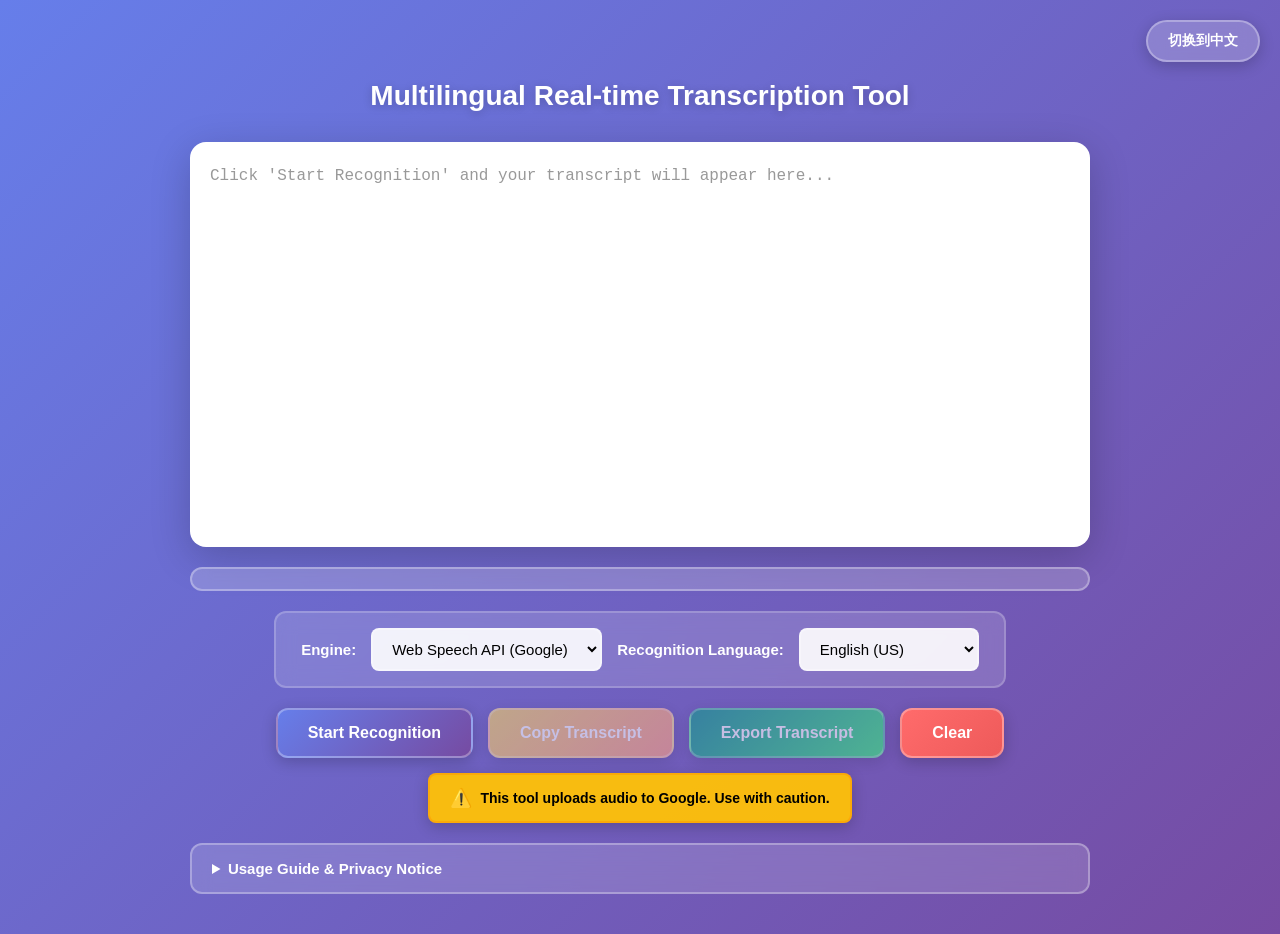
<file: gemini-code-1778937920497.html>
<!DOCTYPE html>
<html lang="zh-TW">
<head>
    <meta charset="UTF-8">
    <meta name="viewport" content="width=device-width, initial-scale=1.0">
    <link rel="icon" href="data:,">
    <title id="pageTitle">多國語言即時逐字稿工具</title>
    <style>
        * {
            margin: 0;
            padding: 0;
            box-sizing: border-box;
        }
        body {
            font-family: -apple-system, BlinkMacSystemFont, "Segoe UI", Roboto, "Helvetica Neue", Arial, sans-serif;
            display: flex;
            flex-direction: column;
            align-items: center;
            min-height: 100vh;
            background: linear-gradient(135deg, #667eea 0%, #764ba2 100%);
            position: relative;
            padding: 20px;
        }
        #uiLangToggle {
            position: absolute;
            top: 20px;
            right: 20px;
            padding: 10px 20px;
            background-color: rgba(255, 255, 255, 0.2);
            color: white;
            border: 2px solid rgba(255, 255, 255, 0.3);
            border-radius: 25px;
            cursor: pointer;
            font-size: 14px;
            font-weight: 600;
            backdrop-filter: blur(10px);
            transition: all 0.3s ease;
        }
        #uiLangToggle:hover {
            background-color: rgba(255, 255, 255, 0.3);
            transform: translateY(-2px);
        }
        h1 {
            color: white;
            margin: 60px 0 30px 0;
            font-size: 28px;
            font-weight: 700;
            text-align: center;
            text-shadow: 0 2px 10px rgba(0,0,0,0.2);
        }
        .transcript-container {
            width: 90%;
            max-width: 900px;
            height: 45vh;
            margin-bottom: 20px;
            border: none;
            border-radius: 16px;
            background-color: #fff;
            box-shadow: 0 10px 40px rgba(0,0,0,0.2);
            overflow-y: auto;
            padding: 20px;
            scroll-behavior: smooth;
        }
        #transcript {
            white-space: pre-wrap;
            word-wrap: break-word;
            font-size: 16px;
            line-height: 1.8;
            margin: 0;
            font-family: 'Menlo', 'Monaco', 'Courier New', monospace;
            color: #333;
        }
        .interim { color: #888; font-style: italic; }
        .placeholder { color: #999; }

        .volume-meter {
            width: 90%;
            max-width: 900px;
            height: 24px;
            background-color: rgba(255, 255, 255, 0.2);
            border-radius: 12px;
            overflow: hidden;
            margin-bottom: 20px;
            border: 2px solid rgba(255, 255, 255, 0.3);
            backdrop-filter: blur(10px);
        }
        .volume-level {
            height: 100%;
            width: 100%;
            background: linear-gradient(90deg, #4CAF50, #8BC34A);
            transform: scaleX(0);
            transform-origin: left;
            transition: transform 0.1s ease-out;
            will-change: transform;
            box-shadow: 0 0 10px rgba(76, 175, 80, 0.5);
        }

        .settings {
            display: flex;
            align-items: center;
            gap: 15px;
            margin-bottom: 20px;
            background: rgba(255, 255, 255, 0.15);
            padding: 15px 25px;
            border-radius: 12px;
            backdrop-filter: blur(10px);
            border: 2px solid rgba(255, 255, 255, 0.2);
            flex-wrap: wrap;
            justify-content: center;
        }
        .settings label { color: white; font-weight: 600; font-size: 15px; }
        .settings select, .settings input[type="url"] {
            padding: 10px 15px;
            font-size: 15px;
            border: 2px solid rgba(255, 255, 255, 0.3);
            border-radius: 8px;
            background: rgba(255, 255, 255, 0.9);
            cursor: pointer;
            font-weight: 500;
            transition: all 0.3s ease;
        }
        .settings select:hover, .settings input[type="url"]:hover {
            background: white;
            border-color: rgba(255, 255, 255, 0.5);
        }

        .vosk-config {
            width: 90%;
            max-width: 900px;
            margin-bottom: 20px;
            background: rgba(255, 255, 255, 0.15);
            padding: 15px 25px;
            border-radius: 12px;
            backdrop-filter: blur(10px);
            border: 2px solid rgba(255, 255, 255, 0.2);
            display: none;
        }
        .vosk-config.visible { display: block; }
        .vosk-config .row {
            display: flex;
            align-items: center;
            gap: 10px;
            margin-bottom: 10px;
            flex-wrap: wrap;
        }
        .vosk-config label { color: white; font-weight: 600; font-size: 14px; min-width: 80px; }
        .vosk-config select, .vosk-config input[type="url"] {
            flex: 1;
            min-width: 200px;
            padding: 8px 12px;
            font-size: 14px;
            border: 2px solid rgba(255, 255, 255, 0.3);
            border-radius: 8px;
            background: rgba(255, 255, 255, 0.9);
        }
        #loadModelBtn {
            padding: 8px 20px;
            font-size: 14px;
            background: linear-gradient(135deg, #667eea 0%, #764ba2 100%);
            color: white;
            border: 2px solid rgba(255, 255, 255, 0.3);
            border-radius: 8px;
            cursor: pointer;
            font-weight: 600;
            transition: all 0.3s ease;
        }
        #loadModelBtn:hover:not(:disabled) {
            box-shadow: 0 4px 15px rgba(102, 126, 234, 0.4);
            transform: translateY(-1px);
        }
        #loadModelBtn:disabled { opacity: 0.6; cursor: not-allowed; }
        .model-progress {
            width: 100%;
            height: 8px;
            background: rgba(255, 255, 255, 0.2);
            border-radius: 4px;
            overflow: hidden;
            display: none;
        }
        .model-progress.visible { display: block; }
        .model-progress-bar {
            height: 100%;
            width: 0%;
            background: linear-gradient(90deg, #4CAF50, #8BC34A);
            border-radius: 4px;
            transition: width 0.3s ease;
        }
        .model-status {
            color: white;
            font-size: 13px;
            margin-top: 8px;
            text-align: center;
        }
        .model-status.error { color: #ff6b6b; }
        .model-status.success { color: #8BC34A; }

        .controls {
            display: flex;
            flex-direction: column;
            gap: 15px;
            margin-bottom: 20px;
            align-items: center;
        }
        .button-row { display: flex; gap: 15px; }
        button {
            padding: 14px 30px;
            font-size: 16px;
            cursor: pointer;
            border: none;
            border-radius: 12px;
            color: white;
            transition: all 0.3s ease;
            font-weight: 600;
            box-shadow: 0 4px 15px rgba(0,0,0,0.2);
        }
        button:active { transform: translateY(2px); }
        button:disabled {
            background: linear-gradient(135deg, #9E9E9E 0%, #BDBDBD 100%);
            cursor: not-allowed;
            opacity: 0.6;
        }
        #controlBtn {
            background: linear-gradient(135deg, #667eea 0%, #764ba2 100%);
            border: 2px solid rgba(255, 255, 255, 0.3);
            position: relative;
            min-width: 160px;
        }
        #controlBtn:hover:not(:disabled) {
            box-shadow: 0 6px 20px rgba(102, 126, 234, 0.4);
            transform: translateY(-2px);
        }
        #controlBtn.listening::after {
            content: '●';
            position: absolute;
            right: 15px;
            top: 50%;
            transform: translateY(-50%);
            color: #ff4444;
            font-size: 20px;
            animation: pulse 1.5s ease-in-out infinite;
        }
        @keyframes pulse {
            0%, 100% { opacity: 1; }
            50% { opacity: 0.3; }
        }
        #exportBtn {
            background: linear-gradient(135deg, #11998e 0%, #38ef7d 100%);
            border: 2px solid rgba(255, 255, 255, 0.3);
        }
        #exportBtn:hover:not(:disabled) {
            box-shadow: 0 6px 20px rgba(17, 153, 142, 0.4);
            transform: translateY(-2px);
        }
        #copyBtn {
            background: linear-gradient(135deg, #f6d365 0%, #fda085 100%);
            border: 2px solid rgba(255, 255, 255, 0.3);
            min-width: 130px;
        }
        #clearBtn {
            background: linear-gradient(135deg, #ff6b6b 0%, #ee5a5a 100%);
            border: 2px solid rgba(255, 255, 255, 0.3);
        }
        #clearBtn:hover:not(:disabled) {
            box-shadow: 0 6px 20px rgba(255, 107, 107, 0.4);
            transform: translateY(-2px);
        }
        #copyBtn:hover:not(:disabled) {
            box-shadow: 0 6px 20px rgba(253, 160, 133, 0.4);
            transform: translateY(-2px);
        }

        .warning-notice {
            background: rgba(255, 193, 7, 0.95);
            color: #000;
            padding: 12px 20px;
            border-radius: 8px;
            font-size: 14px;
            font-weight: 600;
            text-align: center;
            max-width: 600px;
            box-shadow: 0 4px 15px rgba(0,0,0,0.2);
            border: 2px solid rgba(255, 152, 0, 0.5);
            display: flex;
            align-items: center;
            justify-content: center;
            gap: 8px;
        }
        .warning-notice::before { content: '⚠️'; font-size: 18px; }
        .warning-notice.offline {
            background: rgba(76, 175, 80, 0.95);
            border-color: rgba(56, 142, 60, 0.5);
        }
        .warning-notice.offline::before { content: '🔒'; }

        .privacy-notice {
            width: 90%;
            max-width: 900px;
            font-size: 14px;
            margin-top: auto;
            margin-bottom: 20px;
        }
        .privacy-notice details {
            border: 2px solid rgba(255, 255, 255, 0.3);
            border-radius: 12px;
            background: rgba(255, 255, 255, 0.15);
            backdrop-filter: blur(10px);
        }
        .privacy-notice summary {
            padding: 15px 20px;
            font-weight: bold;
            cursor: pointer;
            outline: none;
            color: white;
            font-size: 15px;
        }
        .privacy-notice summary:hover { background: rgba(255, 255, 255, 0.1); }
        .privacy-notice .content {
            padding: 0 20px 20px 20px;
            line-height: 1.6;
            color: white;
        }
        .privacy-notice h3 { margin-top: 15px; margin-bottom: 8px; color: #FFD54F; }
        .privacy-notice ul { padding-left: 20px; margin: 0; }
        .privacy-notice ul li { margin-bottom: 8px; }
        .privacy-notice ul li.safe::before { content: '✅ '; }
        .privacy-notice ul li.unsafe::before { content: '❌ '; }
        .privacy-notice strong { color: #FF6B6B; font-weight: 700; }

        @media (max-width: 768px) {
            h1 { font-size: 22px; margin: 50px 20px 20px 20px; }
            .transcript-container { height: 40vh; }
            .button-row { flex-direction: column; width: 100%; }
            button { width: 100%; }
            .settings { flex-direction: column; width: 90%; }
            .vosk-config .row { flex-direction: column; align-items: stretch; }
        }
    </style>
</head>
<body>
    <button id="uiLangToggle" title="Switch the user interface language">Switch to English</button>

    <h1 id="main-title">多國語言即時逐字稿工具</h1>

    <div class="transcript-container" id="transcriptContainer">
        <pre id="transcript"><span class="placeholder" id="placeholder-text"></span><span id="final-text"></span><span id="interim-text" class="interim"></span></pre>
    </div>

    <div class="volume-meter">
        <div class="volume-level" id="volumeLevel"></div>
    </div>

    <div class="settings">
        <label for="engineSelector" id="engine-label">引擎:</label>
        <select id="engineSelector">
            <option value="webspeech">Web Speech API (Google)</option>
            <option value="vosk">Vosk (離線)</option>
        </select>
        <label for="languageSelector" id="lang-label">辨識語言:</label>
        <select id="languageSelector" title="選擇要進行辨識的語言">
            <option value="en-US">English (US)</option>
            <option value="en-GB">English (UK)</option>
            <option value="zh-TW">中文 (台灣TW)</option>
            <option value="zh-CN">中文 (中国大陆CN)</option>
            <option value="zh-HK">粵語 (香港HK)</option>
            <option value="ja-JP">日本語(JP)</option>
            <option value="ko-KR">한국어(KR)</option>
            <option value="es-ES">Español (España)</option>
            <option value="fr-FR">Français</option>
            <option value="de-DE">Deutsch</option>
        </select>
    </div>

    <div class="vosk-config" id="voskConfig">
        <div class="row">
            <label id="vosk-model-label">模型:</label>
            <select id="voskModelPreset">
                <option value="">-- 選擇預設模型 --</option>
                <option value="vosk-model-small-en-us-0.15">English (small, ~40MB)</option>
                <option value="vosk-model-small-cn-0.22">中文 (small, ~42MB)</option>
                <option value="vosk-model-small-ja-0.22">日本語 (small, ~48MB)</option>
                <option value="vosk-model-small-ko-0.22">한국어 (small, ~42MB)</option>
                <option value="vosk-model-small-fr-0.22">Français (small, ~40MB)</option>
                <option value="vosk-model-small-de-0.15">Deutsch (small, ~45MB)</option>
                <option value="vosk-model-small-es-0.42">Español (small, ~39MB)</option>
                <option value="custom">自訂 URL...</option>
            </select>
        </div>
        <div class="row" id="customUrlRow" style="display:none;">
            <label id="vosk-url-label">URL:</label>
            <input type="url" id="voskModelUrl" placeholder="https://your-server.com/model.tar.gz">
        </div>
        <div class="row" style="justify-content: center;">
            <button id="loadModelBtn">載入模型</button>
        </div>
        <div class="model-progress" id="modelProgress">
            <div class="model-progress-bar" id="modelProgressBar"></div>
        </div>
        <div class="model-status" id="modelStatus"></div>
    </div>

    <div class="controls">
        <div class="button-row">
            <button id="controlBtn" title="點擊以開始語音辨識">開始辨識</button>
            <button id="copyBtn" disabled title="停止辨識後才能複製">複製內容</button>
            <button id="exportBtn" disabled title="停止辨識後才能匯出">輸出逐字稿</button>
            <button id="clearBtn" title="清空逐字稿">清空</button>
        </div>
        <div class="warning-notice" id="warning-text">
            本工具將把收到音檔上傳 Google 請謹慎使用
        </div>
    </div>

    <div class="privacy-notice">
        <details>
            <summary id="privacy-summary">使用須知 & 隱私聲明</summary>
            <div class="content">
                <p id="how-it-works-text"></p>
                <h3 id="suitable-scenarios-title"></h3>
                <ul id="suitable-scenarios-list"></ul>
                <h3 id="risk-scenarios-title"></h3>
                <ul id="risk-scenarios-list"></ul>
                <p id="privacy-conclusion"></p>
            </div>
        </details>
    </div>

    <script>
    (function() {
        const VOSK_CDN = 'https://cdn.jsdelivr.net/npm/vosk-browser@0.0.8/dist/vosk.js';
        const VOSK_MODEL_BASE = 'https://alphacephei.com/vosk/models';

        const UIElements = {
            pageTitle: document.getElementById('pageTitle'),
            mainTitle: document.getElementById('main-title'),
            transcriptContainer: document.getElementById('transcriptContainer'),
            placeholderText: document.getElementById('placeholder-text'),
            finalText: document.getElementById('final-text'),
            interimText: document.getElementById('interim-text'),
            controlBtn: document.getElementById('controlBtn'),
            exportBtn: document.getElementById('exportBtn'),
            copyBtn: document.getElementById('copyBtn'),
            clearBtn: document.getElementById('clearBtn'),
            volumeLevel: document.getElementById('volumeLevel'),
            engineSelector: document.getElementById('engineSelector'),
            engineLabel: document.getElementById('engine-label'),
            languageSelector: document.getElementById('languageSelector'),
            langLabel: document.getElementById('lang-label'),
            uiLangToggle: document.getElementById('uiLangToggle'),
            warningText: document.getElementById('warning-text'),
            privacySummary: document.getElementById('privacy-summary'),
            howItWorksText: document.getElementById('how-it-works-text'),
            suitableScenariosTitle: document.getElementById('suitable-scenarios-title'),
            suitableScenariosList: document.getElementById('suitable-scenarios-list'),
            riskScenariosTitle: document.getElementById('risk-scenarios-title'),
            riskScenariosList: document.getElementById('risk-scenarios-list'),
            privacyConclusion: document.getElementById('privacy-conclusion'),
            voskConfig: document.getElementById('voskConfig'),
            voskModelPreset: document.getElementById('voskModelPreset'),
            voskModelUrl: document.getElementById('voskModelUrl'),
            customUrlRow: document.getElementById('customUrlRow'),
            loadModelBtn: document.getElementById('loadModelBtn'),
            modelProgress: document.getElementById('modelProgress'),
            modelProgressBar: document.getElementById('modelProgressBar'),
            modelStatus: document.getElementById('modelStatus'),
            voskModelLabel: document.getElementById('vosk-model-label'),
            voskUrlLabel: document.getElementById('vosk-url-label'),
        };

        const translations = {
            en: {
                pageTitle: "Multilingual Real-time Transcription Tool",
                mainTitle: "Multilingual Real-time Transcription Tool",
                engineLabel: "Engine:",
                langLabel: "Recognition Language:",
                startBtn: "Start Recognition",
                stopBtn: "Stop Recognition",
                exportBtn: "Export Transcript",
                copyBtn: "Copy Transcript",
                clearBtn: "Clear",
                copyBtnSuccess: "Copied!",
                toggleUiLangBtn: "切换到中文",
                placeholder: "Click 'Start Recognition' and your transcript will appear here...",
                micDeniedError: "You have denied microphone access. Please allow microphone access to use this feature.",
                apiNotSupportedError: "Your browser does not support the Web Speech API. Please use the latest version of Chrome.",
                controlBtnTooltipStart: "Click to start voice recognition (or press Space)",
                controlBtnTooltipStop: "Click to stop voice recognition (or press Space)",
                exportBtnTooltip: "Export the transcript as a .txt file",
                exportBtnTooltipDisabled: "No transcript to export",
                copyBtnTooltip: "Copy the transcript to your clipboard",
                copyBtnTooltipDisabled: "No transcript to copy",
                clearBtnTooltip: "Clear the transcript",
                languageSelectorTooltip: "Select the language to be recognized",
                uiLangToggleTooltip: "Switch the user interface language",
                warningTextGoogle: "This tool uploads audio to Google. Use with caution.",
                warningTextVosk: "Vosk offline mode — audio is processed locally, not uploaded.",
                copiedSuccess: "Copied to clipboard!",
                copiedError: "Copy failed. Please try again.",
                privacySummary: "Usage Guide & Privacy Notice",
                howItWorksText: "To convert speech to text, this tool uses the browser's built-in Web Speech API, which sends your voice data to Google's servers for processing. Please be aware of the following:",
                suitableScenariosTitle: "Suitable Scenarios:",
                suitableScenarios: ["Assisting in listening to public online lectures, webinars, or courses.", "Transcribing public content like videos or podcasts.", "Personal learning and language practice."],
                riskScenariosTitle: "High-Risk Scenarios (DO NOT USE with Google mode):",
                riskScenarios: ["Meetings involving <strong>business secrets</strong> or confidential information.", "Conversations involving <strong>personal privacy</strong> (e.g., with doctors, lawyers).", "Any content containing <strong>sensitive personal data</strong> (ID numbers, passwords, etc.)."],
                privacyConclusion: "For sensitive content, switch to Vosk offline mode — all processing happens locally on your device.",
                voskModelLabel: "Model:",
                voskUrlLabel: "URL:",
                voskModelPresetDefault: "-- Select a preset model --",
                voskModelCustom: "Custom URL...",
                loadModelBtn: "Load Model",
                loadModelBtnLoading: "Loading...",
                voskLoadingLib: "Loading Vosk library...",
                voskLoadingModel: "Downloading model...",
                voskModelReady: "Model loaded! Ready to use.",
                voskModelError: "Failed to load model. Check the URL and CORS settings.",
                voskLibError: "Failed to load Vosk library. Check your internet connection.",
                voskSelectModel: "Please select and load a model first.",
                voskCorsHint: "If loading fails, the model server may not allow cross-origin requests. Try hosting the model on your own server with CORS enabled.",
            },
            zh: {
                pageTitle: "多國語言即時逐字稿工具",
                mainTitle: "多國語言即時逐字稿工具",
                engineLabel: "引擎:",
                langLabel: "辨識語言:",
                startBtn: "開始辨識",
                stopBtn: "停止辨識",
                exportBtn: "輸出逐字稿",
                copyBtn: "複製內容",
                clearBtn: "清空",
                copyBtnSuccess: "已複製！",
                toggleUiLangBtn: "Switch to English",
                placeholder: "點擊「開始辨識」後,你的逐字稿將會顯示在這裡...",
                micDeniedError: "您拒絕了麥克風權限。請允許麥克風存取以使用此功能。",
                apiNotSupportedError: "您的瀏覽器不支援 Web Speech API,請使用最新版本的 Chrome 瀏覽器。",
                controlBtnTooltipStart: "點擊以開始語音辨識（或按空白鍵）",
                controlBtnTooltipStop: "點擊以停止語音辨識（或按空白鍵）",
                exportBtnTooltip: "將逐字稿匯出為 .txt 檔案",
                exportBtnTooltipDisabled: "尚無逐字稿可匯出",
                copyBtnTooltip: "將逐字稿複製到剪貼簿",
                copyBtnTooltipDisabled: "尚無逐字稿可複製",
                clearBtnTooltip: "清空逐字稿",
                languageSelectorTooltip: "選擇要進行辨識的語言",
                uiLangToggleTooltip: "切換使用者介面語言",
                warningTextGoogle: "本工具將把收到音檔上傳 Google 請謹慎使用",
                warningTextVosk: "Vosk 離線模式 — 音訊在本機處理，不會上傳",
                copiedSuccess: "已複製到剪貼簿！",
                copiedError: "複製失敗，請重試。",
                privacySummary: "使用須知 & 隱私聲明",
                howItWorksText: "本工具透過瀏覽器內建的 Web Speech API 進行語音轉文字,這會將您的聲音資料傳送到 Google 的伺服器進行處理。請務必了解以下事項：",
                suitableScenariosTitle: "適合的使用場景：",
                suitableScenarios: ["輔助聆聽公開的線上演講、課程。", "轉錄影片、Podcast 等公開內容。", "個人學習、語言練習。"],
                riskScenariosTitle: "高風險場景 (Google 模式下絕對不要使用)：",
                riskScenarios: ["任何涉及<strong>商業機密</strong>或公司內部資訊的會議。", "任何涉及<strong>個人隱私</strong>的對話 (例如與醫生、律師的對話)。", "任何包含<strong>敏感個資</strong>的內容 (如身分證號、密碼等)。"],
                privacyConclusion: "針對敏感內容，請切換到 Vosk 離線模式 — 所有處理都在您的裝置本機完成。",
                voskModelLabel: "模型:",
                voskUrlLabel: "URL:",
                voskModelPresetDefault: "-- 選擇預設模型 --",
                voskModelCustom: "自訂 URL...",
                loadModelBtn: "載入模型",
                loadModelBtnLoading: "載入中...",
                voskLoadingLib: "正在載入 Vosk 函式庫...",
                voskLoadingModel: "正在下載模型...",
                voskModelReady: "模型已載入！可以開始使用。",
                voskModelError: "模型載入失敗。請確認 URL 及 CORS 設定。",
                voskLibError: "Vosk 函式庫載入失敗，請確認網路連線。",
                voskSelectModel: "請先選擇並載入模型。",
                voskCorsHint: "若載入失敗，可能是模型伺服器不允許跨域請求。請嘗試將模型放到自己的伺服器並啟用 CORS。",
            }
        };

        const CONFIG = {
            RESTART_DELAY_MOBILE: 200,
            RESTART_DELAY_DESKTOP: 500,
            AUDIO_METER_DELAY: 300,
            SCROLL_THRESHOLD: 50,
            VOLUME_MULTIPLIER: 10,
            FEEDBACK_DURATION: 2000,
            MIN_SEGMENTS_FOR_EXPORT: 2,
            VOSK_SAMPLE_RATE: 16000,
            VOSK_BUFFER_SIZE: 8192,
        };

        const ENGINE = { WEB_SPEECH: 'webspeech', VOSK: 'vosk' };

        const state = {
            currentUiLang: 'zh',
            engine: ENGINE.WEB_SPEECH,
            startTime: null,
            endTime: null,
            transcriptSegments: [],
            renderedSegmentCount: 0,
            isRecognizing: false,
            interimTranscript: '',
            isManualStop: false,
            recognition: null,
            isMobile: /Android|webOS|iPhone|iPad|iPod|BlackBerry|IEMobile|Opera Mini/i.test(navigator.userAgent),
            restartTimeout: null,
            recognitionActive: false,
        };

        const voskState = {
            libLoaded: false,
            libLoading: false,
            model: null,
            modelLoading: false,
            modelReady: false,
            recognizer: null,
            audioContext: null,
            stream: null,
            processorNode: null,
        };

        const audioState = {
            context: null,
            stream: null,
            analyser: null,
            animationFrameId: null,
            dataArray: null,
        };

        function init() {
            loadPreferences();
            setupEventListeners();
            initSpeechRecognition();
            setUiLanguage(state.currentUiLang);
            updateEngineUI();
        }

        function setupEventListeners() {
            UIElements.uiLangToggle.addEventListener('click', toggleUiLanguage);
            UIElements.controlBtn.addEventListener('click', toggleRecognition);
            UIElements.exportBtn.addEventListener('click', exportTranscript);
            UIElements.copyBtn.addEventListener('click', copyTranscript);
            UIElements.clearBtn.addEventListener('click', clearTranscript);
            UIElements.languageSelector.addEventListener('change', () => {
                if (state.recognition) {
                    state.recognition.lang = UIElements.languageSelector.value;
                }
                savePreferences();
            });
            UIElements.engineSelector.addEventListener('change', () => {
                state.engine = UIElements.engineSelector.value;
                updateEngineUI();
                savePreferences();
            });
            UIElements.voskModelPreset.addEventListener('change', () => {
                const val = UIElements.voskModelPreset.value;
                UIElements.customUrlRow.style.display = val === 'custom' ? 'flex' : 'none';
                if (val && val !== 'custom') {
                    UIElements.voskModelUrl.value = `${VOSK_MODEL_BASE}/${val}.zip`;
                }
            });
            UIElements.loadModelBtn.addEventListener('click', loadVoskModel);
            document.addEventListener('keydown', (e) => {
                if (e.code === 'Space' && e.target === document.body) {
                    e.preventDefault();
                    toggleRecognition();
                }
            });
        }

        function initSpeechRecognition() {
            const SpeechRecognition = window.SpeechRecognition || window.webkitSpeechRecognition;
            if (!SpeechRecognition) {
                if (state.engine === ENGINE.WEB_SPEECH) {
                    UIElements.controlBtn.disabled = true;
                }
                return;
            }
            state.recognition = new SpeechRecognition();
            state.recognition.continuous = !state.isMobile;
            state.recognition.interimResults = true;
            state.recognition.maxAlternatives = 1;

            state.recognition.onstart = handleRecognitionStart;
            state.recognition.onerror = handleRecognitionError;
            state.recognition.onend = handleRecognitionEnd;
            state.recognition.onresult = handleRecognitionResult;
        }

        function updateEngineUI() {
            const isVosk = state.engine === ENGINE.VOSK;
            UIElements.voskConfig.classList.toggle('visible', isVosk);
            UIElements.languageSelector.parentElement && (UIElements.languageSelector.style.display = isVosk ? 'none' : '');
            const langLabelEl = document.getElementById('lang-label');
            if (langLabelEl) langLabelEl.style.display = isVosk ? 'none' : '';

            const t = translations[state.currentUiLang];
            UIElements.warningText.textContent = isVosk ? t.warningTextVosk : t.warningTextGoogle;
            UIElements.warningText.classList.toggle('offline', isVosk);

            if (isVosk) {
                UIElements.controlBtn.disabled = !voskState.modelReady;
            } else {
                const SpeechRecognition = window.SpeechRecognition || window.webkitSpeechRecognition;
                UIElements.controlBtn.disabled = !SpeechRecognition;
            }
        }

        // --- Vosk Engine ---

        function loadVoskLibrary() {
            return new Promise((resolve, reject) => {
                if (voskState.libLoaded && window.Vosk) { resolve(); return; }
                if (voskState.libLoading) { reject(new Error('Already loading')); return; }
                voskState.libLoading = true;
                const script = document.createElement('script');
                script.src = VOSK_CDN;
                script.onload = () => { voskState.libLoaded = true; voskState.libLoading = false; resolve(); };
                script.onerror = () => { voskState.libLoading = false; reject(new Error('Script load failed')); };
                document.head.appendChild(script);
            });
        }

        async function loadVoskModel() {
            const t = translations[state.currentUiLang];
            const modelUrl = UIElements.voskModelUrl.value.trim();
            const preset = UIElements.voskModelPreset.value;

            if (!modelUrl && (!preset || preset === 'custom')) {
                setModelStatus(t.voskSelectModel, 'error');
                return;
            }

            const url = modelUrl || `${VOSK_MODEL_BASE}/${preset}.zip`;

            UIElements.loadModelBtn.disabled = true;
            UIElements.loadModelBtn.textContent = t.loadModelBtnLoading;
            UIElements.modelProgress.classList.add('visible');
            UIElements.modelProgressBar.style.width = '0%';
            setModelStatus(t.voskLoadingLib, '');

            try {
                await loadVoskLibrary();
            } catch (e) {
                setModelStatus(t.voskLibError, 'error');
                resetLoadBtn();
                return;
            }

            setModelStatus(t.voskLoadingModel, '');

            try {
                if (voskState.model) {
                    voskState.model.terminate();
                    voskState.model = null;
                }

                voskState.modelLoading = true;
                const model = await window.Vosk.createModel(url);
                voskState.model = model;
                voskState.modelReady = true;
                voskState.modelLoading = false;

                UIElements.modelProgressBar.style.width = '100%';
                setModelStatus(t.voskModelReady, 'success');
                UIElements.controlBtn.disabled = false;
            } catch (e) {
                console.error('Vosk model load error:', e);
                voskState.modelLoading = false;
                voskState.modelReady = false;
                setModelStatus(t.voskModelError + '\n' + t.voskCorsHint, 'error');
            }

            resetLoadBtn();
        }

        function setModelStatus(text, type) {
            UIElements.modelStatus.textContent = text;
            UIElements.modelStatus.className = 'model-status' + (type ? ' ' + type : '');
        }

        function resetLoadBtn() {
            const t = translations[state.currentUiLang];
            UIElements.loadModelBtn.disabled = false;
            UIElements.loadModelBtn.textContent = t.loadModelBtn;
        }

        function startVoskRecognition() {
            const t = translations[state.currentUiLang];
            if (!voskState.modelReady || !voskState.model) {
                alert(t.voskSelectModel);
                return;
            }

            state.isManualStop = false;
            state.startTime = new Date();
            state.transcriptSegments = [{ timestamp: state.startTime, text: '--- Recording Start / 錄音開始 ---' }];
            state.renderedSegmentCount = 0;
            state.interimTranscript = '';
            UIElements.finalText.textContent = '';
            updateTranscriptDisplay();

            navigator.mediaDevices.getUserMedia({
                audio: {
                    echoCancellation: true,
                    noiseSuppression: true,
                    channelCount: 1,
                    sampleRate: CONFIG.VOSK_SAMPLE_RATE,
                }
            }).then(stream => {
                voskState.stream = stream;
                voskState.audioContext = new (window.AudioContext || window.webkitAudioContext)({ sampleRate: CONFIG.VOSK_SAMPLE_RATE });

                voskState.recognizer = new voskState.model.KaldiRecognizer(CONFIG.VOSK_SAMPLE_RATE);
                voskState.recognizer.setWords(false);

                voskState.recognizer.on('result', (message) => {
                    const text = message.result?.text;
                    if (text) {
                        state.transcriptSegments.push({ timestamp: new Date(), text: text });
                        state.interimTranscript = '';
                        updateTranscriptDisplay();
                        updateButtonStates();
                    }
                });

                voskState.recognizer.on('partialresult', (message) => {
                    const partial = message.result?.partial;
                    if (partial) {
                        state.interimTranscript = partial;
                        updateTranscriptDisplay();
                    }
                });

                const source = voskState.audioContext.createMediaStreamSource(stream);

                voskState.processorNode = voskState.audioContext.createScriptProcessor(CONFIG.VOSK_BUFFER_SIZE, 1, 1);
                voskState.processorNode.onaudioprocess = (event) => {
                    try {
                        if (voskState.recognizer) {
                            voskState.recognizer.acceptWaveform(event.inputBuffer);
                        }
                    } catch (e) {
                        console.error('Vosk acceptWaveform error:', e);
                    }
                };

                source.connect(voskState.processorNode);
                voskState.processorNode.connect(voskState.audioContext.destination);

                state.isRecognizing = true;
                state.recognitionActive = true;
                UIElements.languageSelector.disabled = true;
                UIElements.engineSelector.disabled = true;
                updateButtonStates();

                setTimeout(() => startAudioMeter().catch(err => console.warn("Could not start audio meter:", err)), CONFIG.AUDIO_METER_DELAY);

            }).catch(err => {
                console.error('Microphone error:', err);
                alert(t.micDeniedError);
            });
        }

        function stopVoskRecognition() {
            state.isManualStop = true;

            if (voskState.processorNode) {
                voskState.processorNode.disconnect();
                voskState.processorNode = null;
            }
            if (voskState.stream) {
                voskState.stream.getTracks().forEach(track => track.stop());
                voskState.stream = null;
            }
            if (voskState.audioContext && voskState.audioContext.state !== 'closed') {
                voskState.audioContext.close();
                voskState.audioContext = null;
            }
            if (voskState.recognizer) {
                voskState.recognizer.remove();
                voskState.recognizer = null;
            }

            state.isRecognizing = false;
            state.recognitionActive = false;
            UIElements.languageSelector.disabled = false;
            UIElements.engineSelector.disabled = false;
            state.endTime = new Date();
            state.interimTranscript = '';
            updateTranscriptDisplay();
            updateButtonStates();
            stopAudioMeter();
        }

        // --- Web Speech API Engine ---

        function toggleUiLanguage() {
            const newLang = state.currentUiLang === 'zh' ? 'en' : 'zh';
            setUiLanguage(newLang);
            savePreferences();
        }

        function setUiLanguage(lang) {
            state.currentUiLang = lang;
            const t = translations[lang];

            UIElements.pageTitle.textContent = t.pageTitle;
            UIElements.mainTitle.textContent = t.mainTitle;
            UIElements.engineLabel.textContent = t.engineLabel;
            UIElements.langLabel.textContent = t.langLabel;
            UIElements.exportBtn.textContent = t.exportBtn;
            UIElements.copyBtn.textContent = t.copyBtn;
            UIElements.clearBtn.textContent = t.clearBtn;
            UIElements.clearBtn.title = t.clearBtnTooltip;
            UIElements.uiLangToggle.textContent = t.toggleUiLangBtn;
            UIElements.placeholderText.textContent = t.placeholder;
            UIElements.uiLangToggle.title = t.uiLangToggleTooltip;
            UIElements.languageSelector.title = t.languageSelectorTooltip;
            UIElements.voskModelLabel.textContent = t.voskModelLabel;
            UIElements.voskUrlLabel.textContent = t.voskUrlLabel;
            UIElements.loadModelBtn.textContent = voskState.modelLoading ? t.loadModelBtnLoading : t.loadModelBtn;

            const isVosk = state.engine === ENGINE.VOSK;
            UIElements.warningText.textContent = isVosk ? t.warningTextVosk : t.warningTextGoogle;

            UIElements.privacySummary.textContent = t.privacySummary;
            UIElements.howItWorksText.textContent = t.howItWorksText;
            UIElements.suitableScenariosTitle.textContent = t.suitableScenariosTitle;
            UIElements.riskScenariosTitle.textContent = t.riskScenariosTitle;
            UIElements.privacyConclusion.innerHTML = t.privacyConclusion;

            UIElements.suitableScenariosList.innerHTML = t.suitableScenarios.map(item => `<li class="safe">${item}</li>`).join('');
            UIElements.riskScenariosList.innerHTML = t.riskScenarios.map(item => `<li class="unsafe">${item}</li>`).join('');

            updateButtonStates();
        }

        function updateButtonStates() {
            const t = translations[state.currentUiLang];
            UIElements.controlBtn.textContent = state.isRecognizing ? t.stopBtn : t.startBtn;
            UIElements.controlBtn.title = state.isRecognizing ? t.controlBtnTooltipStop : t.controlBtnTooltipStart;
            UIElements.controlBtn.classList.toggle('listening', state.isRecognizing);

            const canExportOrCopy = state.transcriptSegments.length > CONFIG.MIN_SEGMENTS_FOR_EXPORT;
            UIElements.exportBtn.disabled = !canExportOrCopy;
            UIElements.copyBtn.disabled = !canExportOrCopy;

            UIElements.exportBtn.title = canExportOrCopy ? t.exportBtnTooltip : t.exportBtnTooltipDisabled;
            UIElements.copyBtn.title = canExportOrCopy ? t.copyBtnTooltip : t.copyBtnTooltipDisabled;
        }

        function toggleRecognition() {
            if (state.isRecognizing) {
                if (state.engine === ENGINE.VOSK) stopVoskRecognition();
                else stopRecognition();
            } else {
                if (state.engine === ENGINE.VOSK) startVoskRecognition();
                else startRecognition();
            }
        }

        function startRecognition() {
            state.isManualStop = false;
            state.recognition.lang = UIElements.languageSelector.value;
            state.startTime = new Date();
            state.transcriptSegments = [{ timestamp: state.startTime, text: '--- Recording Start / 錄音開始 ---' }];
            state.renderedSegmentCount = 0;
            state.interimTranscript = '';
            UIElements.finalText.textContent = '';

            updateTranscriptDisplay();

            setTimeout(() => startAudioMeter().catch(err => console.warn("Could not start audio meter:", err)), CONFIG.AUDIO_METER_DELAY);

            try {
                if (!state.recognitionActive) state.recognition.start();
            } catch (e) {
                console.error("Error starting recognition:", e);
                alert("無法啟動語音辨識，請重新整理頁面再試。\nFailed to start recognition, please refresh and try again.");
            }
        }

        function stopRecognition() {
            state.isManualStop = true;
            if (state.recognitionActive) {
                state.recognition.stop();
            } else {
                handleRecognitionEnd();
            }
        }

        function handleRecognitionStart() {
            state.recognitionActive = true;
            state.isRecognizing = true;
            UIElements.languageSelector.disabled = true;
            UIElements.engineSelector.disabled = true;
            updateButtonStates();
        }

        function handleRecognitionError(event) {
            console.error('Speech Recognition Error:', event.error, event);
            state.recognitionActive = false;
            if (event.error === 'not-allowed') {
                alert(translations[state.currentUiLang].micDeniedError);
            } else if (event.error === 'network') {
                alert('網路連線問題,請檢查網路設定。\nNetwork error, please check your connection.');
            }
        }

        function handleRecognitionEnd() {
            state.recognitionActive = false;
            clearTimeout(state.restartTimeout);

            if (!state.isManualStop && state.isRecognizing) {
                const restartDelay = state.isMobile ? CONFIG.RESTART_DELAY_MOBILE : CONFIG.RESTART_DELAY_DESKTOP;
                state.restartTimeout = setTimeout(() => {
                    if (state.isRecognizing && !state.recognitionActive) {
                        try { state.recognition.start(); } catch (e) { console.error('Failed to auto-restart:', e); }
                    }
                }, restartDelay);
            } else {
                state.isRecognizing = false;
                UIElements.languageSelector.disabled = false;
                UIElements.engineSelector.disabled = false;
                state.endTime = new Date();
                updateButtonStates();
                stopAudioMeter();
            }
        }

        function handleRecognitionResult(event) {
            state.interimTranscript = '';
            let finalTranscriptThisTurn = '';

            for (let i = event.resultIndex; i < event.results.length; ++i) {
                const transcript = event.results[i][0].transcript;
                if (event.results[i].isFinal) {
                    finalTranscriptThisTurn += transcript.trim() + ' ';
                } else {
                    state.interimTranscript += transcript;
                }
            }

            if (finalTranscriptThisTurn) {
                state.transcriptSegments.push({ timestamp: new Date(), text: finalTranscriptThisTurn.trim() });
            }

            updateTranscriptDisplay();
            updateButtonStates();
        }

        // --- Shared Functions ---

        function updateTranscriptDisplay() {
            if (state.transcriptSegments.length > 0 || state.interimTranscript) {
                UIElements.placeholderText.style.display = 'none';
            } else {
                UIElements.placeholderText.style.display = 'inline';
            }

            if (state.renderedSegmentCount < state.transcriptSegments.length) {
                const newSegments = state.transcriptSegments.slice(state.renderedSegmentCount);
                const newText = newSegments.map(s => `${formatTime(s.timestamp)} ${s.text}`).join('\n');
                const prefix = state.renderedSegmentCount > 0 ? '\n' : '';
                UIElements.finalText.textContent += prefix + newText;
                state.renderedSegmentCount = state.transcriptSegments.length;
            }

            UIElements.interimText.textContent = state.interimTranscript ? '\n' + state.interimTranscript : '';

            const container = UIElements.transcriptContainer;
            const isScrolledToBottom = container.scrollHeight - container.clientHeight <= container.scrollTop + CONFIG.SCROLL_THRESHOLD;
            if (isScrolledToBottom) {
                container.scrollTop = container.scrollHeight;
            }
        }

        function getFullTranscriptText() {
            return state.transcriptSegments.map(segment => `${formatTime(segment.timestamp)} ${segment.text}`).join('\n');
        }

        function exportTranscript() {
            if (!state.startTime) return;
            const textToSave = getFullTranscriptText().replace(/\n/g, '\r\n');
            const fileName = createFileName(state.startTime, state.endTime || new Date());
            const blob = new Blob([textToSave], { type: 'text/plain;charset=utf-8' });

            const a = document.createElement('a');
            a.href = URL.createObjectURL(blob);
            a.download = fileName;
            document.body.appendChild(a);
            a.click();
            document.body.removeChild(a);
            URL.revokeObjectURL(a.href);
        }

        function copyTranscript() {
            if (state.transcriptSegments.length <= 1 && !state.interimTranscript) return;

            const textToCopy = getFullTranscriptText();
            navigator.clipboard.writeText(textToCopy).then(() => {
                const originalText = UIElements.copyBtn.textContent;
                UIElements.copyBtn.textContent = translations[state.currentUiLang].copyBtnSuccess;
                setTimeout(() => {
                    UIElements.copyBtn.textContent = originalText;
                }, CONFIG.FEEDBACK_DURATION);
            }, (err) => {
                console.error('Could not copy text: ', err);
                alert(translations[state.currentUiLang].copiedError);
            });
        }

        function clearTranscript() {
            state.transcriptSegments = [];
            state.renderedSegmentCount = 0;
            state.interimTranscript = '';
            state.startTime = null;
            state.endTime = null;
            UIElements.finalText.textContent = '';
            UIElements.interimText.textContent = '';
            UIElements.placeholderText.style.display = 'inline';
            updateButtonStates();
        }

        function savePreferences() {
            try {
                localStorage.setItem('stt_ui_lang', state.currentUiLang);
                localStorage.setItem('stt_rec_lang', UIElements.languageSelector.value);
                localStorage.setItem('stt_engine', state.engine);
            } catch (e) {}
        }

        function loadPreferences() {
            try {
                const savedUiLang = localStorage.getItem('stt_ui_lang');
                const savedRecLang = localStorage.getItem('stt_rec_lang');
                const savedEngine = localStorage.getItem('stt_engine');
                const browserLang = navigator.language || navigator.userLanguage;

                state.currentUiLang = savedUiLang || (browserLang.startsWith('zh') ? 'zh' : 'en');
                if (savedRecLang) UIElements.languageSelector.value = savedRecLang;
                if (savedEngine && (savedEngine === ENGINE.WEB_SPEECH || savedEngine === ENGINE.VOSK)) {
                    state.engine = savedEngine;
                    UIElements.engineSelector.value = savedEngine;
                }
            } catch (e) {}
        }

        async function startAudioMeter() {
            if (!navigator.mediaDevices?.getUserMedia) return Promise.reject('getUserMedia not supported');
            if (audioState.context) return;

            if (state.engine === ENGINE.VOSK && voskState.stream) {
                audioState.stream = voskState.stream;
            } else {
                audioState.stream = await navigator.mediaDevices.getUserMedia({ audio: true });
            }

            audioState.context = new (window.AudioContext || window.webkitAudioContext)();
            audioState.analyser = audioState.context.createAnalyser();
            const source = audioState.context.createMediaStreamSource(audioState.stream);
            source.connect(audioState.analyser);
            audioState.dataArray = new Uint8Array(audioState.analyser.frequencyBinCount);
            drawVolume();
        }

        function stopAudioMeter() {
            if (audioState.animationFrameId) cancelAnimationFrame(audioState.animationFrameId);
            if (state.engine !== ENGINE.VOSK && audioState.stream) {
                audioState.stream.getTracks().forEach(track => track.stop());
            }
            audioState.stream = null;
            if (audioState.context?.state !== 'closed') {
                audioState.context?.close().then(() => { audioState.context = null; });
            } else {
                audioState.context = null;
            }
            UIElements.volumeLevel.style.transform = 'scaleX(0)';
        }

        function drawVolume() {
            const dataArray = audioState.dataArray;
            audioState.analyser.getByteTimeDomainData(dataArray);
            let sumSquares = 0.0;
            for (const amplitude of dataArray) {
                const a = (amplitude / 128.0) - 1.0;
                sumSquares += a * a;
            }
            const rms = Math.sqrt(sumSquares / dataArray.length);
            const volume = Math.min(100, rms * 100 * CONFIG.VOLUME_MULTIPLIER);

            UIElements.volumeLevel.style.transform = `scaleX(${volume / 100})`;

            audioState.animationFrameId = requestAnimationFrame(drawVolume);
        }

        function formatTime(date) {
            const h = formatTwoDigits(date.getHours());
            const m = formatTwoDigits(date.getMinutes());
            const s = formatTwoDigits(date.getSeconds());
            return `[${h}:${m}:${s}]`;
        }

        function formatTwoDigits(n) {
            return n < 10 ? '0' + n : String(n);
        }

        function createFileName(start, end) {
            const date = `${start.getFullYear()}-${formatTwoDigits(start.getMonth() + 1)}-${formatTwoDigits(start.getDate())}`;
            const startTimeStr = `${formatTwoDigits(start.getHours())}-${formatTwoDigits(start.getMinutes())}-${formatTwoDigits(start.getSeconds())}`;
            const endTimeStr = `${formatTwoDigits(end.getHours())}-${formatTwoDigits(end.getMinutes())}-${formatTwoDigits(end.getSeconds())}`;
            return `transcript_${date}_${startTimeStr}_to_${endTimeStr}.txt`;
        }

        document.addEventListener('DOMContentLoaded', init);
    })();
    </script>
</body>
</html>
</file>
